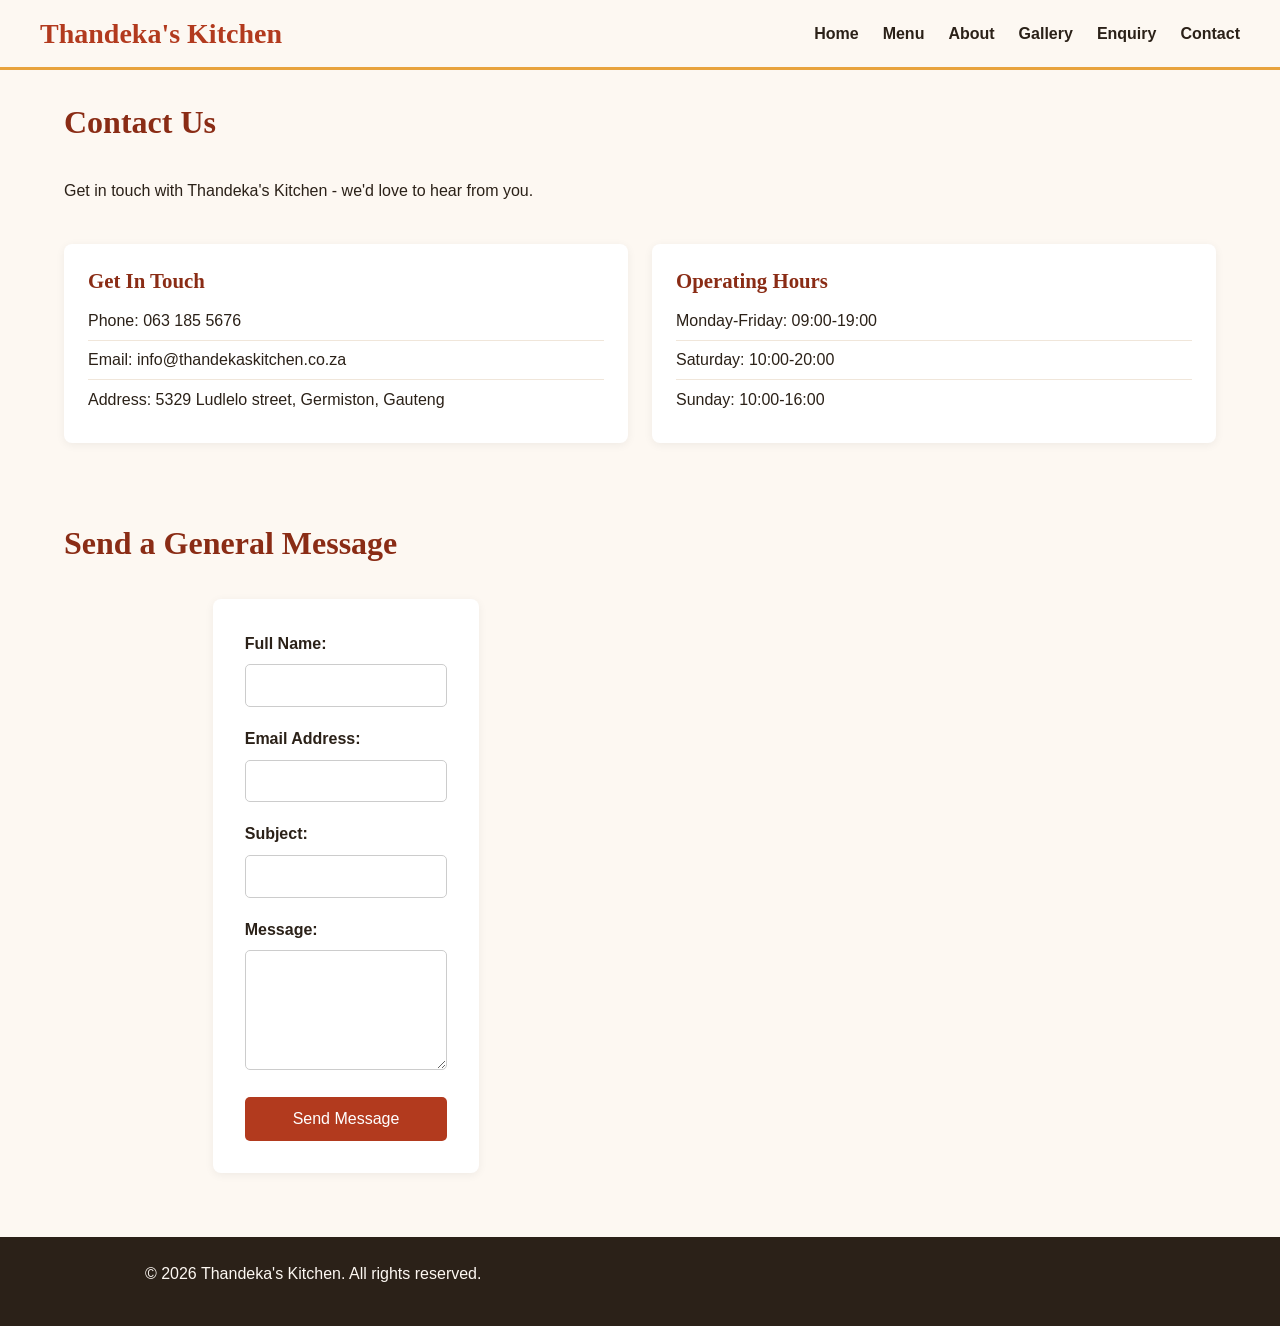
<file: contact.html>
<!DOCTYPE html>
<html lang="en">
<head>
    <meta charset="UTF-8">
    <meta name="viewport" content="width=device-width, initial-scale=1.0">
    <meta name="description" content="Contact Thandeka's Kitchen in Germiston. Phone us, send an email, or use our online contact form.">
    <title>Thandeka's Kitchen | Contact Us</title>
    <link rel="stylesheet" href="style.css">
</head>
<body>
    <header>
        <nav>
            <h1>Thandeka's Kitchen</h1>
            <ul>
                <li><a href="index.html">Home</a></li>
                <li><a href="menu.html">Menu</a></li>
                <li><a href="about.html">About</a></li>
                <li><a href="gallery.html">Gallery</a></li>
                <li><a href="enquiry.html">Enquiry</a></li>
                <li><a href="contact.html">Contact</a></li>
            </ul>
        </nav>
    </header>

    <main>
        <h2>Contact Us</h2>
        <p>Get in touch with Thandeka's Kitchen - we'd love to hear from you.</p>

        <section>
            <h3>Get In Touch</h3>
            <ul>
                <li>Phone: 063 185 5676</li>
                <li>Email: info@thandekaskitchen.co.za</li>
                <li>Address: 5329 Ludlelo street, Germiston, Gauteng</li>
            </ul>
        </section>

        <section>
            <h3>Operating Hours</h3>
            <ul>
                <li>Monday-Friday: 09:00-19:00</li>
                <li>Saturday: 10:00-20:00</li>
                <li>Sunday: 10:00-16:00</li>
            </ul>
        </section>

        <h2 style="margin-top: 2rem;">Send a General Message</h2>
        <form class="ajax-form">
            <div class="form-group">
                <label for="conName">Full Name:</label>
                <input type="text" id="conName" name="name" required>
                <div class="error-message">Please enter your name.</div>
            </div>

            <div class="form-group">
                <label for="conEmail">Email Address:</label>
                <input type="email" id="conEmail" name="email" required>
                <div class="error-message">Please enter a valid email.</div>
            </div>

            <div class="form-group">
                <label for="conSubject">Subject:</label>
                <input type="text" id="conSubject" name="subject" required>
                <div class="error-message">Please enter a subject.</div>
            </div>

            <div class="form-group">
                <label for="conMessage">Message:</label>
                <textarea id="conMessage" name="message" required></textarea>
                <div class="error-message">Please enter your message.</div>
            </div>

            <button type="submit" class="btn-submit">Send Message</button>
            <div class="success-message">Thank you! Your message has been sent successfully.</div>
        </form>
    </main>

    <footer>
        <p>&copy; 2026 Thandeka's Kitchen. All rights reserved.</p>
    </footer>
    <script src="script.js"></script>
</body>
</html>
</file>
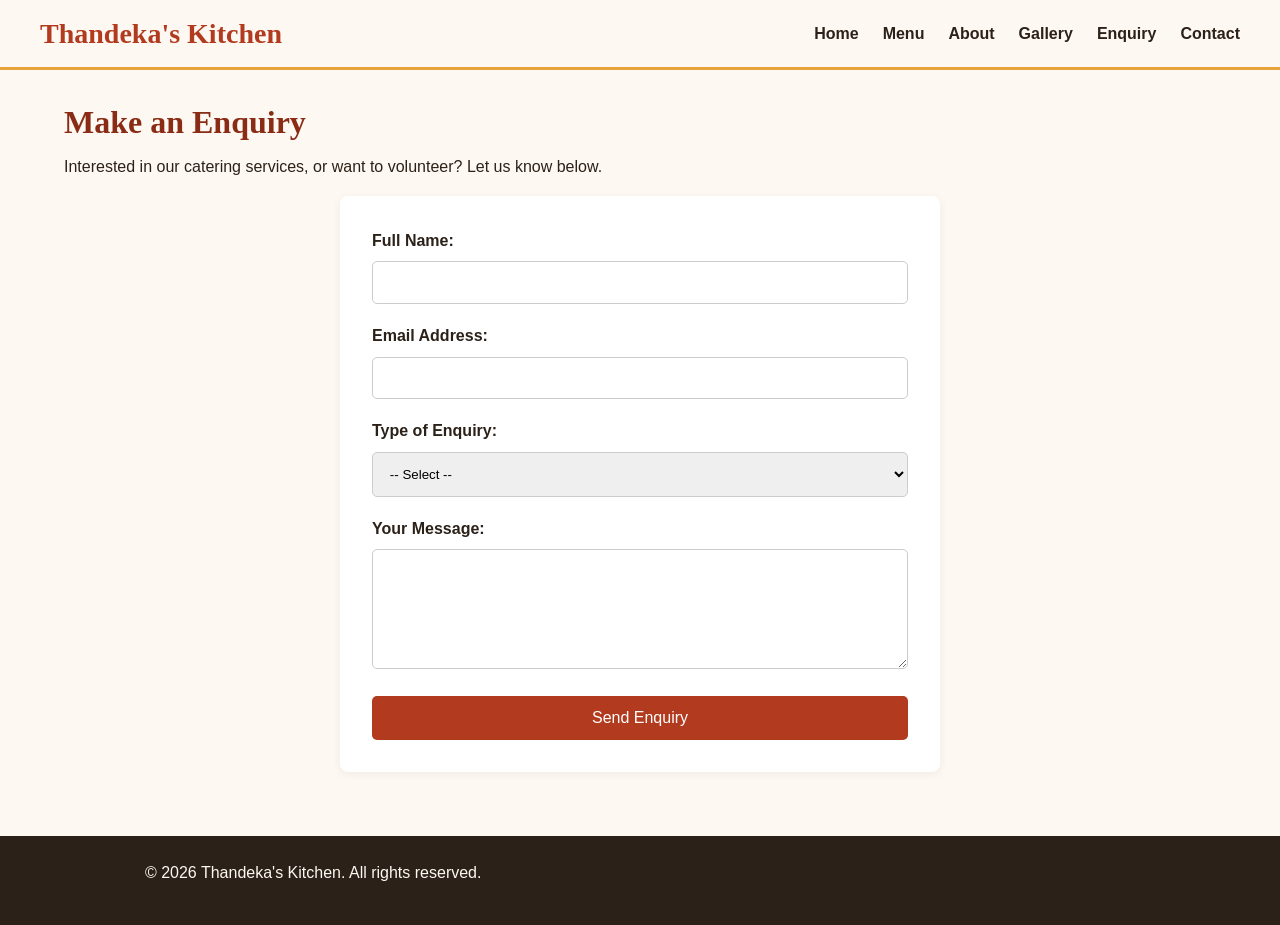
<file: enquiry.html>
<!DOCTYPE html>
<html lang="en">
<head>
    <meta charset="UTF-8">
    <meta name="viewport" content="width=device-width, initial-scale=1.0">
    <meta name="description" content="Enquire about Thandeka's Kitchen services, catering, or volunteering opportunities in Germiston.">
    <title>Thandeka's Kitchen | Enquiry</title>
    <link rel="stylesheet" href="style.css">
</head>
<body>
    <header>
        <nav>
            <h1>Thandeka's Kitchen</h1>
            <ul>
                <li><a href="index.html">Home</a></li>
                <li><a href="menu.html">Menu</a></li>
                <li><a href="about.html">About</a></li>
                <li><a href="gallery.html">Gallery</a></li>
                <li><a href="enquiry.html">Enquiry</a></li>
                <li><a href="contact.html">Contact</a></li>
            </ul>
        </nav>
    </header>

    <main>
        <h2>Make an Enquiry</h2>
        <p>Interested in our catering services, or want to volunteer? Let us know below.</p>

        <form class="ajax-form">
            <div class="form-group">
                <label for="enqName">Full Name:</label>
                <input type="text" id="enqName" name="name" required>
                <div class="error-message">Please enter your name.</div>
            </div>

            <div class="form-group">
                <label for="enqEmail">Email Address:</label>
                <input type="email" id="enqEmail" name="email" required>
                <div class="error-message">Please enter a valid email.</div>
            </div>

            <div class="form-group">
                <label for="enqType">Type of Enquiry:</label>
                <select id="enqType" name="type" required>
                    <option value="">-- Select --</option>
                    <option value="service">Service/Product Enquiry</option>
                    <option value="volunteer">Volunteer</option>
                    <option value="sponsor">Sponsorship</option>
                </select>
                <div class="error-message">Please select an option.</div>
            </div>

            <div class="form-group">
                <label for="enqMessage">Your Message:</label>
                <textarea id="enqMessage" name="message" required></textarea>
                <div class="error-message">Please enter a message.</div>
            </div>

            <button type="submit" class="btn-submit">Send Enquiry</button>
            <div class="success-message">Thank you! Your enquiry has been sent. We will get back to you shortly.</div>
        </form>
    </main>

    <footer>
        <p>&copy; 2026 Thandeka's Kitchen. All rights reserved.</p>
    </footer>
    <script src="script.js"></script>
</body>
</html>
</file>
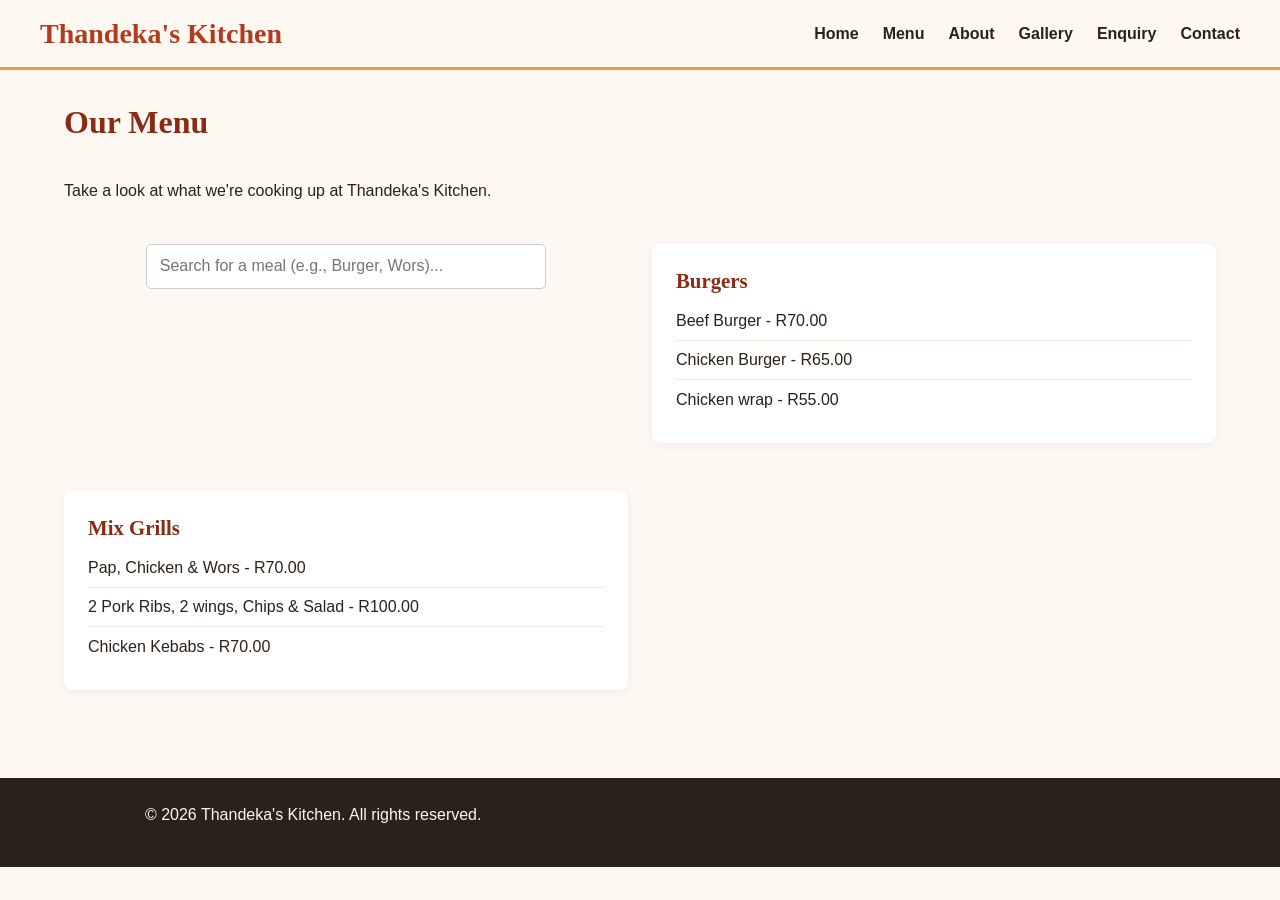
<file: menu.html>
<!DOCTYPE html>
<html lang="en">
<head>
    <meta charset="UTF-8">
    <meta name="viewport" content="width=device-width, initial-scale=1.0">
    <meta name="description" content="View the delicious menu at Thandeka's Kitchen. Authentic burgers, mix grills, and traditional South African meals in Germiston.">
    <title>Thandeka's Kitchen | Menu</title>
    <link rel="stylesheet" href="style.css">
</head>
<body>
    <header>
        <nav>
            <h1>Thandeka's Kitchen</h1>
            <ul>
                <li><a href="index.html">Home</a></li>
                <li><a href="menu.html">Menu</a></li>
                <li><a href="about.html">About</a></li>
                <li><a href="gallery.html">Gallery</a></li>
                <li><a href="enquiry.html">Enquiry</a></li>
                <li><a href="contact.html">Contact</a></li>
            </ul>
        </nav>
    </header>

    <main>
        <h2>Our Menu</h2>
        <p>Take a look at what we're cooking up at Thandeka's Kitchen.</p>
        
        <div class="search-container">
            <input type="text" id="menuSearch" placeholder="Search for a meal (e.g., Burger, Wors)...">
        </div>

        <section>
            <h3>Burgers</h3>
            <ul>
                <li>Beef Burger - R70.00</li>
                <li>Chicken Burger - R65.00</li>
                <li>Chicken wrap - R55.00</li>
            </ul>
        </section>

        <section>
            <h3>Mix Grills</h3>
            <ul>
                <li>Pap, Chicken & Wors - R70.00</li>
                <li>2 Pork Ribs, 2 wings, Chips & Salad - R100.00</li>
                <li>Chicken Kebabs - R70.00</li>
            </ul>
        </section>
    </main>

    <footer>
        <p>&copy; 2026 Thandeka's Kitchen. All rights reserved.</p>
    </footer>
    <script src="script.js"></script>
</body>
</html>
</file>
<file: style.css>
/* Base style / reset */
* { box-sizing: border-box; margin: 0; padding: 0; }
html { scroll-behavior: smooth; }
body { font-family: 'Segoe UI', Tahoma, Geneva, Verdana, sans-serif; line-height: 1.6; color: #2b2118; background-color: #fdf8f2; }
img { max-width: 100%; height: auto; display: block; border-radius: 0.5rem; }
a { color: inherit; text-decoration: none; }

/* Typography */
h1, h2, h3 { font-family: 'Georgia', 'Times New Roman', serif; color: #8a2c15; line-height: 1.25; }
h1 { font-size: 1.75rem; }
h2 { font-size: 2rem; margin-bottom: 0.75rem; }
h3 { font-size: 1.3rem; margin-bottom: 0.5rem; }
p { margin-bottom: 1rem; max-width: 65ch; }

/* Layout: Header / Nav */
header { background-color: #fdf8f2; border-bottom: 3px solid #e8a33d; position: sticky; top: 0; padding: 1rem 1.5rem; z-index: 100; }
header nav { display: flex; align-items: center; justify-content: space-between; flex-wrap: wrap; max-width: 75rem; margin-inline: auto; gap: 1rem; }
header h1 { color: #b23a1e; margin: 0; }
header ul { display: flex; list-style: none; gap: 1.5rem; flex-wrap: wrap; }
header a { font-weight: 600; padding-bottom: 0.2rem; border-bottom: 2px solid transparent; transition: border-color 0.2s ease, color 0.2s ease; }
header a:hover, header a:focus { color: #b23a1e; border-color: #b23a1e; }

/* Main content */
main { max-width: 75rem; margin-inline: auto; padding: 2rem 1.5rem; min-height: 60vh; }
main > img:first-child { width: 100%; max-height: 26rem; object-fit: cover; margin-bottom: 1.5rem; }

/* Sections & Grid */
main section { background-color: #fff; border-radius: 0.5rem; box-shadow: 0 2px 10px rgba(0,0,0,0.06); padding: 1.5rem; margin-bottom: 1.5rem; }
main section ul { list-style: none; }
main section li { padding: 0.4rem 0; border-bottom: 1px solid #f0e6da; }
main section li:last-child { border-bottom: none; }

main:has(section) { display: grid; grid-template-columns: repeat(2, 1fr); gap: 1.5rem; align-items: start; }
main:has(section) > h2, main:has(section) > p { grid-column: 1 / -1; }

/* Gallery Grid */
main:has(img + img) { display: grid; grid-template-columns: repeat(3, 1fr); gap: 1rem; }
main:has(img + img) > h2, main:has(img + img) > p { grid-column: 1 / -1; }
main:has(img + img) img { aspect-ratio: 1 / 1; object-fit: cover; cursor: pointer; transition: transform 0.3s; }
main:has(img + img) img:hover { transform: scale(1.02); }

/* Footer */
footer { background-color: #2b2118; color: #fdf8f2; text-align: center; padding: 1.5rem; margin-top: 2rem; }

/* --- NEW PART 3 FEATURES --- */
.accordion { background-color: #eee; color: #444; cursor: pointer; padding: 18px; width: 100%; border: none; text-align: left; outline: none; font-size: 1.1rem; transition: 0.4s; margin-top: 1rem; border-radius: 0.5rem; }
.active, .accordion:hover { background-color: #e8a33d; color: white; }
.panel { padding: 0 18px; display: none; background-color: white; overflow: hidden; margin-bottom: 1rem; border-radius: 0 0 0.5rem 0.5rem; }

.search-container { margin-bottom: 2rem; text-align: center; }
#menuSearch { padding: 0.8rem; width: 100%; max-width: 400px; border: 1px solid #ccc; border-radius: 5px; font-size: 1rem; }

.lightbox { display: none; position: fixed; z-index: 1000; left: 0; top: 0; width: 100%; height: 100%; background-color: rgba(0,0,0,0.8); justify-content: center; align-items: center; }
.lightbox-content { max-width: 90%; max-height: 90%; border-radius: 5px; }
.close-lightbox { position: absolute; top: 20px; right: 40px; color: white; font-size: 40px; font-weight: bold; cursor: pointer; }

form { background: #fff; padding: 2rem; border-radius: 0.5rem; box-shadow: 0 2px 10px rgba(0,0,0,0.06); max-width: 600px; margin: 0 auto; }
.form-group { margin-bottom: 1.2rem; }
.form-group label { display: block; margin-bottom: 0.5rem; font-weight: bold; }
.form-group input, .form-group textarea, .form-group select { width: 100%; padding: 0.8rem; border: 1px solid #ccc; border-radius: 5px; font-family: inherit; }
.form-group textarea { resize: vertical; height: 120px; }
.btn-submit { background-color: #b23a1e; color: white; padding: 0.8rem 1.5rem; border: none; border-radius: 5px; cursor: pointer; font-size: 1rem; width: 100%; transition: background 0.3s; }
.btn-submit:hover { background-color: #8a2c15; }
.error-message { color: #d32f2f; font-size: 0.85rem; margin-top: 0.3rem; display: none; }
.success-message { color: #388e3c; font-size: 1rem; text-align: center; margin-top: 1rem; display: none; padding: 1rem; background: #e8f5e9; border-radius: 5px;}

@media (max-width: 64rem) { main:has(img + img) { grid-template-columns: repeat(2, 1fr); } }
@media (max-width: 37.5rem) { 
    header nav { flex-direction: column; align-items: flex-start; }
    header ul { flex-direction: column; gap: 0.5rem; }
    h1 { font-size: 1.4rem; }
    h2 { font-size: 1.5rem; }
    main { padding: 1.5rem 1rem; }
    main:has(section) { grid-template-columns: 1fr; }
    main:has(img + img) { grid-template-columns: 1fr; }
}
</file>
